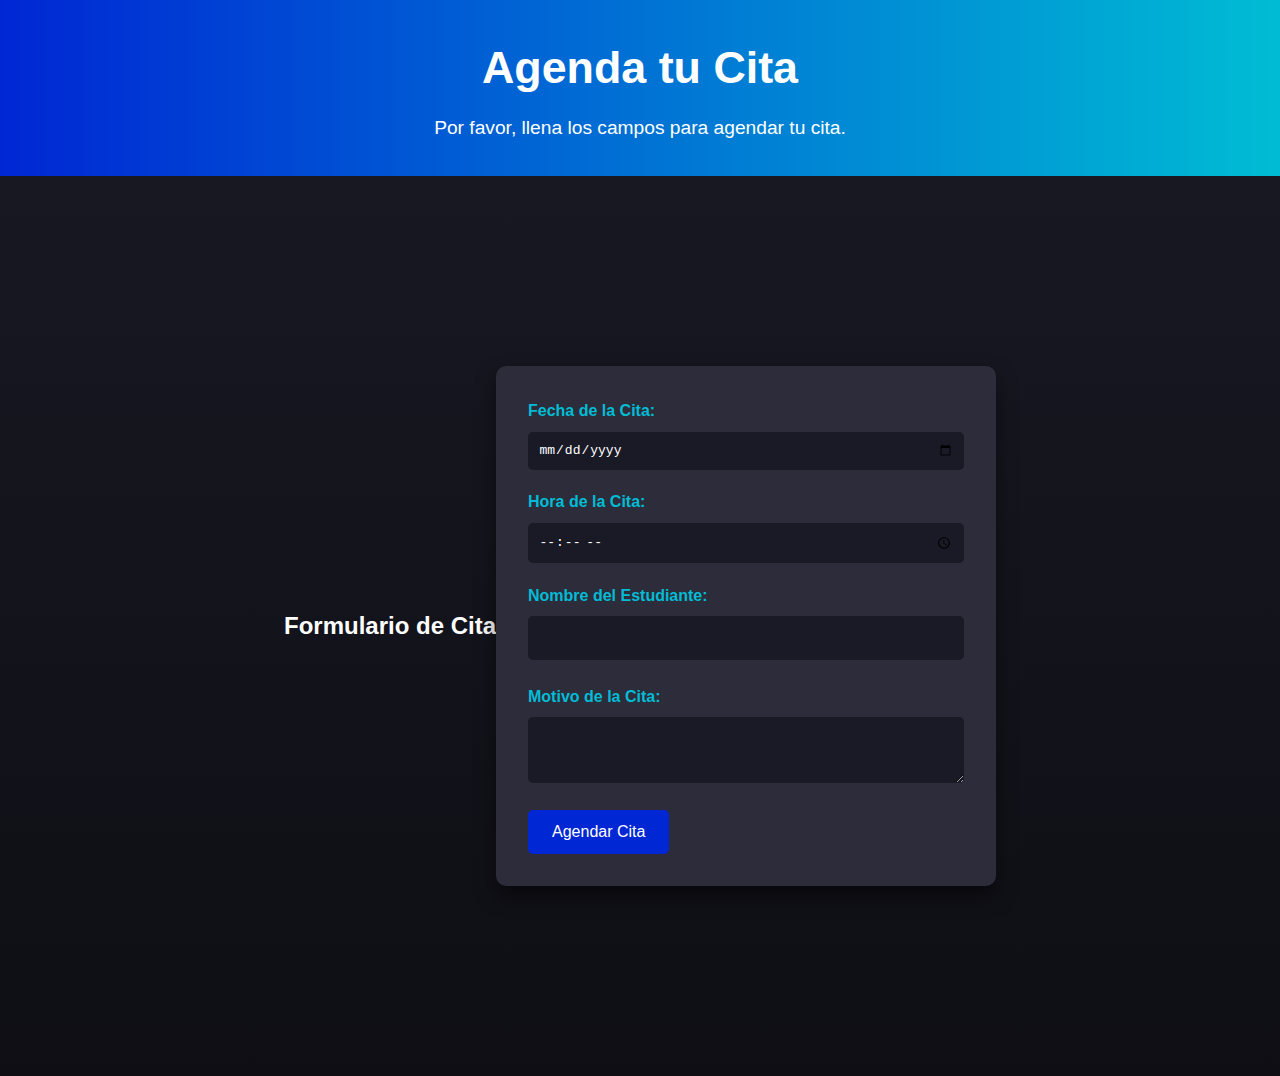
<file: citasalum.html>
<!DOCTYPE html>
<html lang="es">
<head>
    <meta charset="UTF-8">
    <meta name="viewport" content="width=device-width, initial-scale=1.0">
    <title>Formulario de Citas</title>
    <link rel="stylesheet" href="citasalumno.css">
</head>
<body>
    <header>
        <h1>Agenda tu Cita</h1>
        <p>Por favor, llena los campos para agendar tu cita.</p>
    </header>
    <div class="background">
        <div class="form-container">
            <h2>Formulario de Cita</h2>
            <form action="citasalumnos.php" method="POST">
                <label for="fecha">Fecha de la Cita:</label>
                <input type="date" id="fecha" name="fecha" required>

                <label for="hora">Hora de la Cita:</label>
                <input type="time" id="hora" name="hora" required>

                <label for="nombre_estudiante">Nombre del Estudiante:</label>
                <input type="text" id="nombre_estudiante" name="nombre_estudiante" required>

                <label for="motivo">Motivo de la Cita:</label>
                <textarea id="motivo" name="motivo" rows="3" required></textarea>

                <button type="submit">Agendar Cita</button>
            </form>
        </div>
    </div>
</body>
</html>
</file>
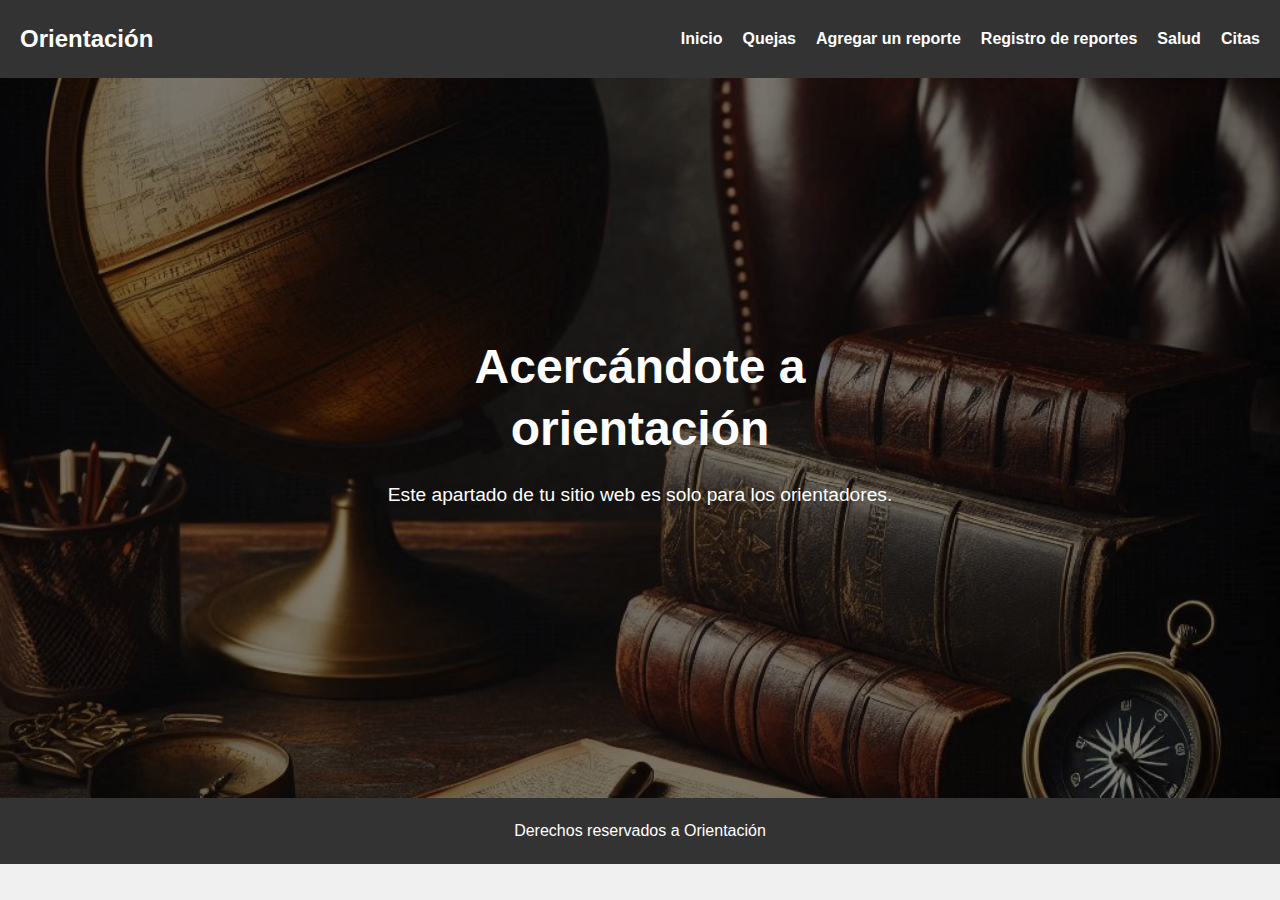
<file: index_orientadores.html>
<!DOCTYPE html>
<html lang="es">
<head>
    <meta charset="UTF-8">
    <meta name="viewport" content="width=device-width, initial-scale=1.0">
    <title>Acercándote a Orientación</title>
    <link rel="stylesheet" href="index_orientadores.css">
</head>
<body>
    <header>
        <div class="logo">
            <h1>Orientación</h1>
        </div>
        <nav>
            <ul>
                <li><a href="../index_principal.html">Inicio</a></li>
                <li><a href="quejas.php">Quejas</a></li>
                <li><a href="reportes y retardos.html">Agregar un reporte</a></li>
                <li><a href="reportes_alumnoss.php">Registro de reportes</a></li>
                <li><a href="salud.html">Salud</a></li>
                <li><a href="consultarcitas.php">Citas</a></li>
            </ul>
        </nav>
    </header>

    <section class="hero">
        <div class="hero-text">
            <h2>Acercándote a orientación</h2>
            <p>Este apartado de tu sitio web es solo para los orientadores.</p>
        </div>
    </section>

    <footer>
        Derechos reservados a Orientación
    </footer>
</body>
</html>
</file>
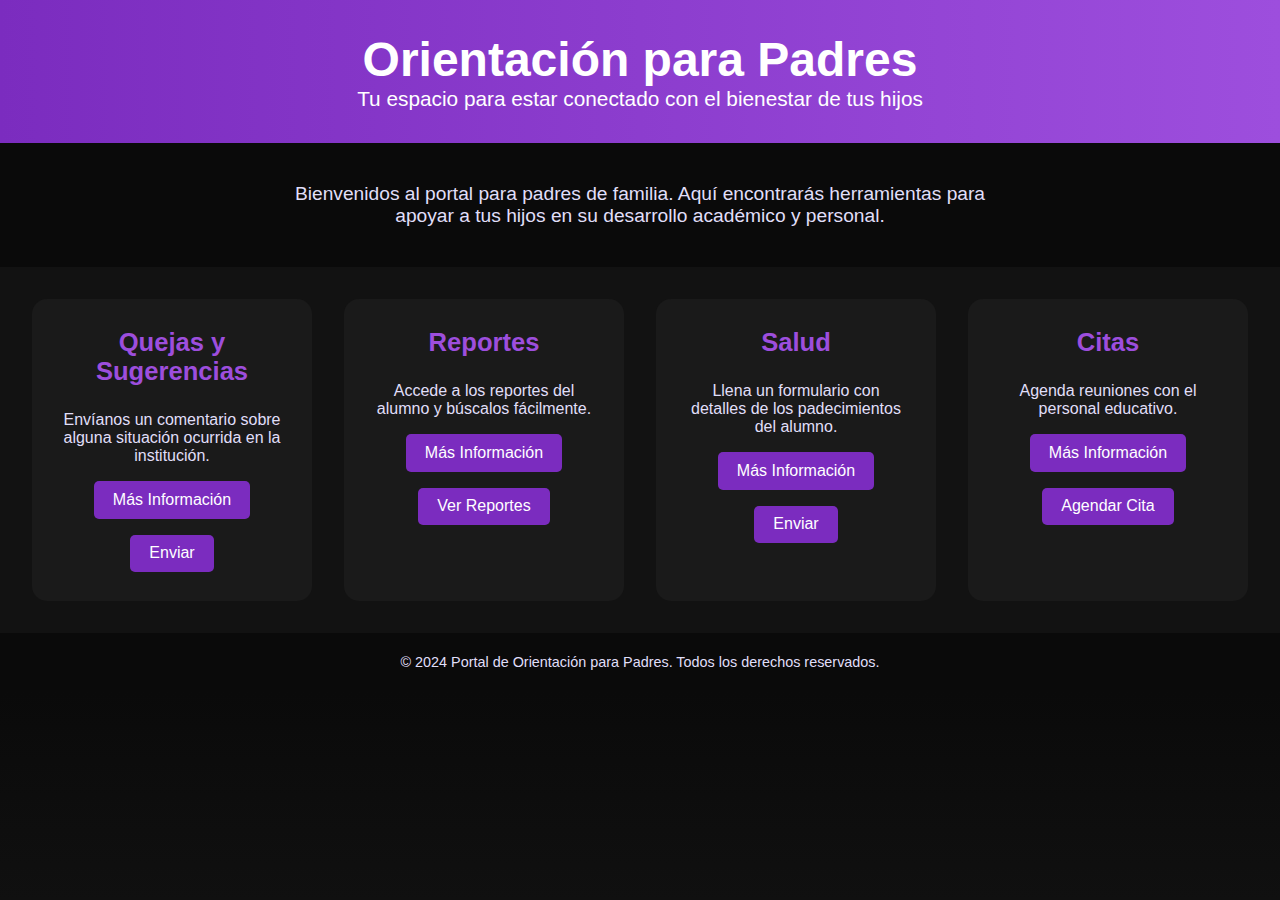
<file: Index_padres.html>
<!DOCTYPE html>
<html lang="es">
<head>
    <meta charset="UTF-8">
    <meta name="viewport" content="width=device-width, initial-scale=1.0">
    <meta name="description" content="Portal de Orientación para Padres de Familia">
    <title>Orientación para Padres</title>
    <link rel="stylesheet" href="https://cdnjs.cloudflare.com/ajax/libs/font-awesome/6.0.0/css/all.min.css">
    <style>
        :root {
            --primary-color: #7b2cbf; /* Morado fuerte */
            --secondary-color: #9d4edd; /* Morado intermedio */
            --background-dark: #0a0a0a; /* Negro */
            --text-light: #e0dff9; /* Blanco tenue */
            --card-background: #1a1a1a; /* Gris oscuro */
        }

        * {
            margin: 0;
            padding: 0;
            box-sizing: border-box;
        }

        body {
            font-family: 'Verdana', sans-serif;
            background: linear-gradient(to bottom, var(--background-dark), #1e1e1e);
            color: var(--text-light);
            overflow-x: hidden;
        }

        header {
            text-align: center;
            padding: 2em 0;
            background: linear-gradient(to right, var(--primary-color), var(--secondary-color));
            color: #fff;
            animation: fadeInDown 1.5s ease-in;
        }

        header h1 {
            font-size: 3em;
        }

        header p {
            font-size: 1.3em;
        }

        .intro {
            text-align: center;
            padding: 2.5em 1em;
            background: var(--background-dark);
            animation: fadeIn 1.5s ease-in-out;
        }

        .intro p {
            font-size: 1.2em;
            max-width: 750px;
            margin: 0 auto;
        }

        .cards {
            display: grid;
            grid-template-columns: repeat(auto-fit, minmax(270px, 1fr));
            gap: 2em;
            padding: 2em;
            background: #121212; /* Fondo más oscuro para contrastar */
        }

        .card {
            background: var(--card-background);
            padding: 1.8em;
            border-radius: 15px;
            text-align: center;
            transition: transform 0.4s ease, box-shadow 0.4s ease;
            animation: bounceIn 1s ease forwards;
        }

        .card:hover {
            transform: translateY(-10px);
            box-shadow: 0 15px 30px rgba(0, 0, 0, 0.6);
        }

        .card h2 {
            margin-bottom: 1em;
            font-size: 1.6em;
            color: var(--secondary-color);
        }

        .card p {
            font-size: 1em;
            color: var(--text-light);
        }

        .card button {
            padding: 0.6em 1.2em;
            margin-top: 1em;
            border: none;
            border-radius: 5px;
            background: var(--primary-color);
            color: #fff;
            font-size: 1em;
            cursor: pointer;
            transition: background 0.3s ease;
        }

        .card button:hover {
            background: #6a1bbf; /* Morado más oscuro */
        }

        .info {
            display: none;
            margin-top: 1.2em;
            padding: 1em;
            background: rgba(255, 255, 255, 0.1);
            border-radius: 8px;
        }

        .info.visible {
            display: block;
            animation: fadeIn 0.5s ease-in;
        }

        footer {
            text-align: center;
            padding: 1.5em 0;
            background: var(--background-dark);
            font-size: 0.9em;
            color: var(--text-light);
        }

        @keyframes fadeIn {
            from { opacity: 0; }
            to { opacity: 1; }
        }

        @keyframes fadeInDown {
            from {
                opacity: 0;
                transform: translateY(-50px);
            }
            to {
                opacity: 1;
                transform: translateY(0);
            }
        }

        @keyframes bounceIn {
            0% { opacity: 0; transform: scale(0.8); }
            50% { opacity: 0.5; transform: scale(1.1); }
            100% { opacity: 1; transform: scale(1); }
        }

        @media (max-width: 600px) {
            header h1 {
                font-size: 2.2em;
            }
            .cards {
                grid-template-columns: 1fr;
                gap: 1.5em;
            }
        }
    </style>
</head>
<body>
    <header>
        <h1>Orientación para Padres</h1>
        <p>Tu espacio para estar conectado con el bienestar de tus hijos</p>
    </header>

    <main>
        <section class="intro">
            <p>Bienvenidos al portal para padres de familia. Aquí encontrarás herramientas para apoyar a tus hijos en su desarrollo académico y personal.</p>
        </section>

        <section class="cards">
            <div class="card">
                <h2>Quejas y Sugerencias</h2>
                <p>Envíanos un comentario sobre alguna situación ocurrida en la institución.</p>
                <button onclick="toggleInfo('infoSeguimiento')">Más Información</button>
                <a href="Quejas_padre.html"><button>Enviar</button></a>
                <div id="infoSeguimiento" class="info">Llena un formulario detallando la situación ocurrida dentro de la institución para intentar mejorarla o solucionarla.</div>
            </div>

            <div class="card">
                <h2>Reportes</h2>
                <p>Accede a los reportes del alumno y búscalos fácilmente.</p>
                <button onclick="toggleInfo('infoComunicacion')">Más Información</button>
                <a href="../alumnos/reportes_alumnos.html"><button>Ver Reportes</button></a>
                <div id="infoComunicacion" class="info">En este apartado podrás estar al pendiente de los reportes de tu hijo y podrás buscar por su nombre.</div>
            </div>

            <div class="card">
                <h2>Salud</h2>
                <p>Llena un formulario con detalles de los padecimientos del alumno.</p>
                <button onclick="toggleInfo('infoBienestar')">Más Información</button>
                <a href="../alumnos/salud_alumnos.html"><button>Enviar</button></a>
                <div id="infoBienestar" class="info">Llena este formulario con todos los datos personales de tu hijo, tales como alergias, malestares, dirección y un número de emergencia.</div>
            </div>

            <div class="card">
                <h2>Citas</h2>
                <p>Agenda reuniones con el personal educativo.</p>
                <button onclick="toggleInfo('infoCitas')">Más Información</button>
                <a href="Citas_padre.html"><button>Agendar Cita</button></a>
                <div id="infoCitas" class="info">Organiza citas con orientadores para recibir asesoramiento.</div>
            </div>
        </section>
    </main>

    <footer>
        <p>© 2024 Portal de Orientación para Padres. Todos los derechos reservados.</p>
    </footer>

    <script>
        function toggleInfo(id) {
            const info = document.getElementById(id);
            info.classList.toggle('visible');
        }
    </script>
</body>
</html>
</file>
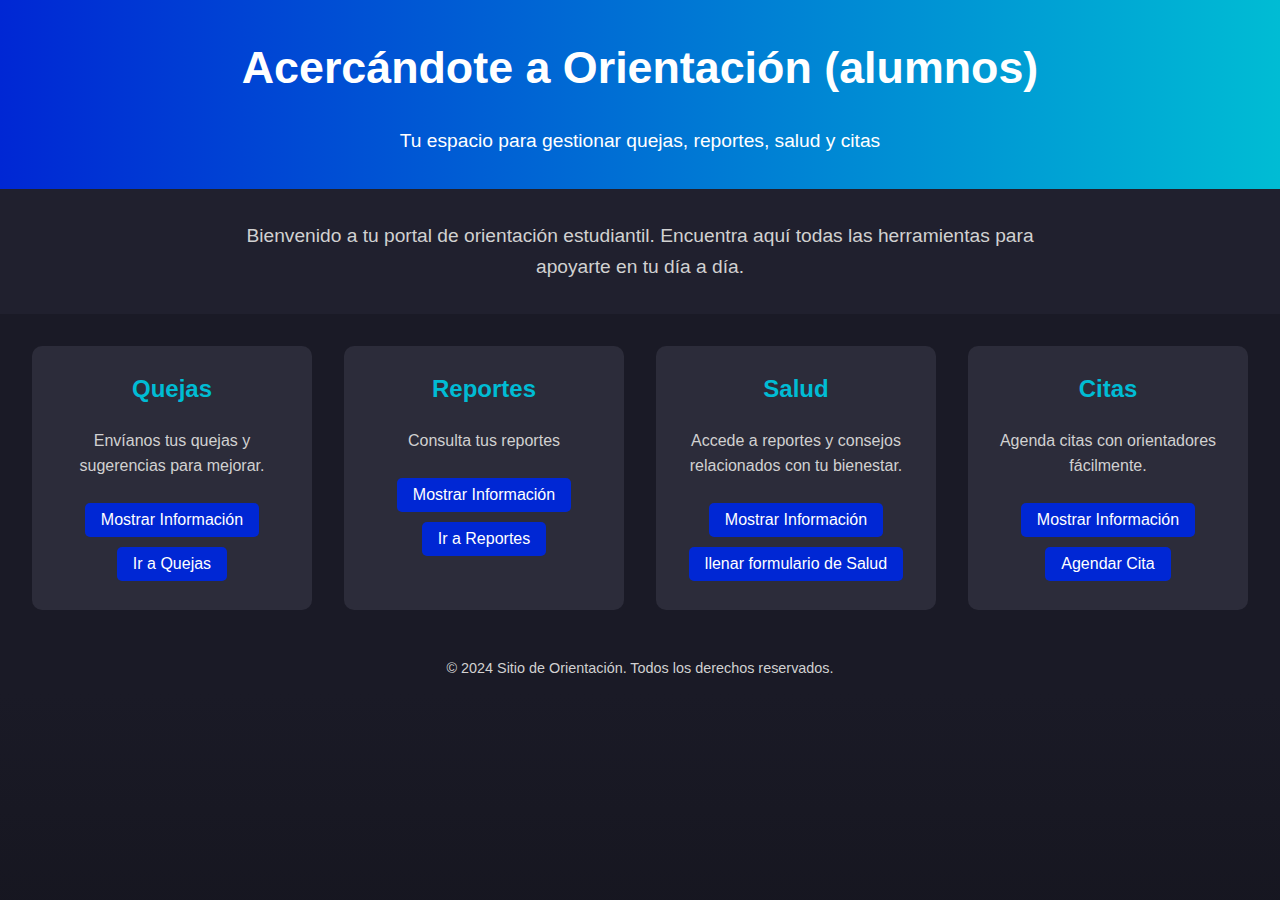
<file: indexalum.html>
<!DOCTYPE html>
<html lang="es">
<head>
    <meta charset="UTF-8">
    <meta name="viewport" content="width=device-width, initial-scale=1.0">
    <meta name="description" content="Sitio de Orientación para estudiantes">
    <title>Sitio de Orientación</title>
    <link rel="stylesheet" href="https://cdnjs.cloudflare.com/ajax/libs/font-awesome/6.0.0/css/all.min.css">
    <style>
        /* CSS Variables for easier theming and maintenance */
        :root {
            --primary-color: #0027d4;
            --secondary-color: #00bcd4;
            --background-dark: #1a1a26;
            --text-light: #d1d1d1;
            --card-background: #2c2c3a;
        }

        /* Reset and Base Styles */
        * {
            margin: 0;
            padding: 0;
            box-sizing: border-box;
        }
        
        body {
            font-family: 'Arial', sans-serif;
            background: linear-gradient(to bottom, var(--background-dark), #0e0e14);
            color: #ffffff;
            line-height: 1.6;
            overflow-x: hidden;
        }
        
        /* Header Styles */
        header {
            text-align: center;
            padding: 2em 0;
            background: linear-gradient(to right, var(--primary-color), var(--secondary-color));
            color: white;
            animation: fadeIn 1.5s ease-in;
        }
        
        header h1 {
            font-size: 2.8em;
            margin-bottom: 0.5em;
        }
        
        header p {
            font-size: 1.2em;
        }
        
        /* Intro Section */
        .intro {
            text-align: center;
            padding: 2em 1em;
            background-color: #20202e;
        }
        
        .intro p {
            font-size: 1.2em;
            color: var(--text-light);
            max-width: 800px;
            margin: 0 auto;
        }
        
        /* Cards Section */
        .cards {
            display: grid;
            grid-template-columns: repeat(auto-fit, minmax(250px, 1fr));
            gap: 2em;
            padding: 2em;
            background-color: var(--background-dark);
        }
        
        .card {
            background: var(--card-background);
            padding: 1.5em;
            border-radius: 10px;
            text-align: center;
            transition: transform 0.3s ease, box-shadow 0.3s ease;
            animation: slideIn 0.5s ease-out forwards;
        }
        
        .card:hover {
            transform: scale(1.05);
            box-shadow: 0px 10px 20px rgba(0, 0, 0, 0.5);
        }
        
        .card h2 {
            margin-bottom: 0.8em;
            color: var(--secondary-color);
            font-size: 1.5em;
        }
        
        .card p {
            margin-bottom: 1.2em;
            font-size: 1em;
            color: var(--text-light);
        }
        
        .card button {
            padding: 0.5em 1em;
            margin: 5px;
            border: none;
            border-radius: 5px;
            background-color: var(--primary-color);
            color: #ffffff;
            cursor: pointer;
            font-size: 1em;
            transition: background-color 0.3s ease;
            outline: none;
        }
        
        .card button:hover {
            background-color: #0097a7;
        }
        
        .card button:focus {
            outline: 2px solid var(--secondary-color);
        }
        
        /* Hidden Information Styles */
        .info {
            display: none;
            margin-top: 1em;
            padding: 1em;
            background: rgba(0, 0, 0, 0.6);
            border-radius: 8px;
            animation: fadeIn 0.5s ease-in;
        }
        
        .info.visible {
            display: block;
        }
        
        /* Footer Styles */
        footer {
            text-align: center;
            padding: 1em 0;
            background-color: var(--background-dark);
            color: var(--text-light);
            font-size: 0.9em;
        }
        
        /* Animations */
        @keyframes fadeIn {
            from { opacity: 0; }
            to { opacity: 1; }
        }
        
        @keyframes slideIn {
            from {
                transform: translateY(20px);
                opacity: 0;
            }
            to {
                transform: translateY(0);
                opacity: 1;
            }
        }
        
        /* Responsive Design */
        @media screen and (max-width: 600px) {
            header h1 {
                font-size: 2em;
            }
            
            .cards {
                grid-template-columns: 1fr;
                gap: 1em;
            }
            
            .card {
                padding: 1em;
            }
        }
    </style>
</head>
<body>
    <header>
        <h1>Acercándote a Orientación (alumnos)</h1>
        <p>Tu espacio para gestionar quejas, reportes, salud y citas</p>
    </header>

    <main>
        <section class="intro">
            <p>Bienvenido a tu portal de orientación estudiantil. Encuentra aquí todas las herramientas para apoyarte en tu día a día.</p>
        </section>

        <section class="cards">
            <!-- Card: Quejas -->
            <div class="card">
                <h2>Quejas</h2>
                <p>Envíanos tus quejas y sugerencias para mejorar.</p>
                <button 
                    onclick="toggleInformacion('infoQuejas')" 
                    aria-expanded="false" 
                    aria-controls="infoQuejas"
                >
                    Mostrar Información
                </button>
                <a href="quejas.html">
                    <button aria-label="Ir a página de quejas">Ir a Quejas</button>
                </a>
                <div id="infoQuejas" class="info" aria-hidden="true">
                    Llena un formulario para enviarnos tus quejas y sugerencias  con tus datos.
                </div>
            </div>


            <div class="card">
                <h2>Reportes</h2>
                <p>Consulta tus reportes</p>
                <button 
                    onclick="toggleInformacion('infoReportes')" 
                    aria-expanded="false" 
                    aria-controls="infoReportes"
                >
                    Mostrar Información
                </button>
                <a href="reportes_alumnos.html">
                    <button aria-label="Ir a página de reportes">Ir a Reportes</button>
                </a>
                <div id="infoReportes" class="info" aria-hidden="true">
                    Consulta tus reportes y tus retardos
                </div>
            </div>

            <!-- Card: Salud -->
            <div class="card">
                <h2>Salud</h2>
                <p>Accede a reportes y consejos relacionados con tu bienestar.</p>
                <button 
                    onclick="toggleInformacion('infoSalud')" 
                    aria-expanded="false" 
                    aria-controls="infoSalud"
                >
                    Mostrar Información
                </button>
                <a href="salud_alumnos.html">
                    <button aria-label="Ver reportes de salud">llenar formulario de Salud</button>
                </a>
                <div id="infoSalud" class="info" aria-hidden="true">
                    llena formularios saber tu informacion sobre tu salud en caso de alguna emergencia
                </div>
            </div>

            <!-- Card: Citas -->
            <div class="card">
                <h2>Citas</h2>
                <p>Agenda citas con orientadores fácilmente.</p>
                <button 
                    onclick="toggleInformacion('infoCitas')" 
                    aria-expanded="false" 
                    aria-controls="infoCitas"
                >
                    Mostrar Información
                </button>
                <a href="citasalum.html">
                    <button aria-label="Agendar cita">Agendar Cita</button>
                </a>
                <div id="infoCitas" class="info" aria-hidden="true">
                    Programa una cita con orientadores para recibir apoyo y asesoramiento.
                </div>
            </div>
        </section>
    </main>

    <footer>
        <p>© 2024 Sitio de Orientación. Todos los derechos reservados.</p>
    </footer>

    <script>
        function toggleInformacion(id) {
            const info = document.getElementById(id);
            const button = event.target;
            
            info.classList.toggle('visible');
            
            // Update ARIA attributes
            const isExpanded = info.classList.contains('visible');
            button.setAttribute('aria-expanded', isExpanded);
            info.setAttribute('aria-hidden', !isExpanded);
        }

        // Accessibility: Close info sections when clicking outside
        document.addEventListener('click', function(event) {
            const infoSections = document.querySelectorAll('.info.visible');
            infoSections.forEach(section => {
                if (!section.contains(event.target) && 
                    !event.target.getAttribute('aria-controls') === section.id) {
                    section.classList.remove('visible');
                    const button = document.querySelector(`[aria-controls="${section.id}"]`);
                    if (button) {
                        button.setAttribute('aria-expanded', 'false');
                        section.setAttribute('aria-hidden', 'true');
                    }
                }
            });
        });
    </script>
</body>
</html>
</file>
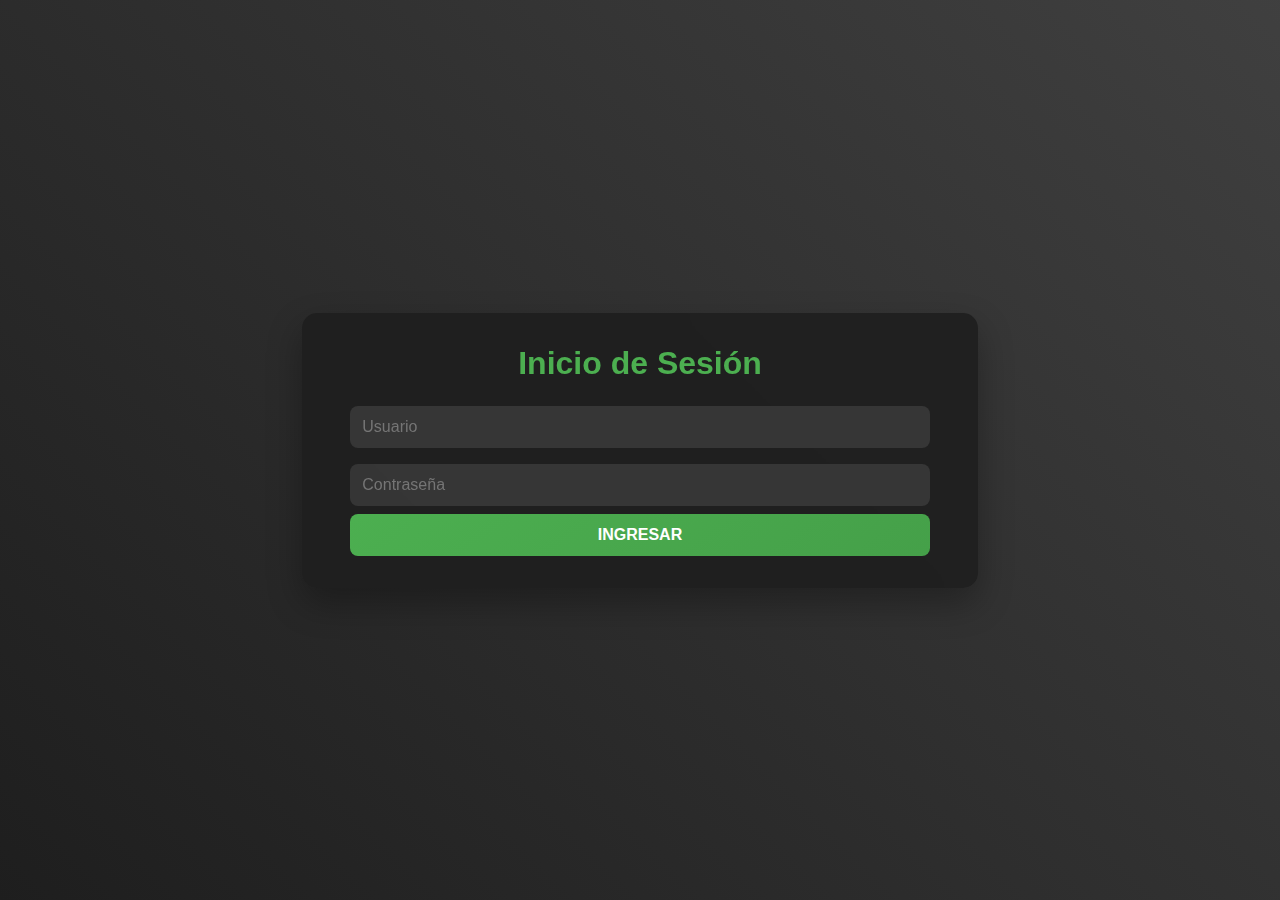
<file: inicio sesion.html>
<!DOCTYPE html>
<html lang="en">
<head>
    <meta charset="UTF-8">
    <meta name="viewport" content="width=device-width, initial-scale=1.0">
    <title>Inicio de Sesión</title>
    <style>
        :root {
            --dark-bg: #121212;
            --card-bg: rgba(30, 30, 30, 0.9);
            --text-primary: #e0e0e0;
            --accent-green: #4CAF50;
            --accent-blue: #2196F3;
            --error-red: #FF5252;
        }

        * {
            box-sizing: border-box;
            margin: 0;
            padding: 0;
            transition: all 0.3s ease;
        }

        body {
            font-family: 'Inter', sans-serif;
            background: linear-gradient(45deg, rgba(18, 18, 18, 0.95), rgba(30, 30, 30, 0.85));
            color: var(--text-primary);
            display: flex;
            justify-content: center;
            align-items: center;
            height: 100vh;
            overflow: hidden;
        }

        .login-container {
            background: var(--card-bg);
            padding: 2rem 3rem;
            border-radius: 15px;
            box-shadow: 0 15px 35px rgba(0, 0, 0, 0.3);
            backdrop-filter: blur(15px);
            text-align: center;
            animation: fadeIn 1.5s ease;
        }

        .login-container h1 {
            font-size: 2rem;
            margin-bottom: 1rem;
            color: var(--accent-green);
        }

        .login-container input {
            width: 100%;
            padding: 0.75rem;
            margin: 0.5rem 0;
            border: none;
            border-radius: 8px;
            background: rgba(255, 255, 255, 0.1);
            color: var(--text-primary);
            font-size: 1rem;
        }

        .login-container input:focus {
            outline: 2px solid var(--accent-blue);
        }

        .login-container .btn {
            width: 100%;
            padding: 0.75rem;
            background: linear-gradient(145deg, var(--accent-green), #45a049);
            color: white;
            border: none;
            border-radius: 8px;
            font-size: 1rem;
            font-weight: bold;
            text-transform: uppercase;
            cursor: pointer;
            transition: transform 0.3s ease, box-shadow 0.3s ease;
        }

        .login-container .btn:hover {
            transform: translateY(-5px);
            box-shadow: 0 10px 20px rgba(76, 175, 80, 0.3);
        }

        .error {
            color: var(--error-red);
            margin-top: 0.5rem;
        }

        @keyframes fadeIn {
            from {
                opacity: 0;
                transform: scale(0.95);
            }
            to {
                opacity: 1;
                transform: scale(1);
            }
        }
    </style>
</head>
<body>
    <div class="login-container">
        <h1>Inicio de Sesión</h1>
       
        <form action="" method="POST">
            <input type="text" name="username" placeholder="Usuario" required>
            <input type="password" name="password" placeholder="Contraseña" required>
            <button type="submit" class="btn">Ingresar</button>
        </form>
    </div>
</body>
</html>
</file>
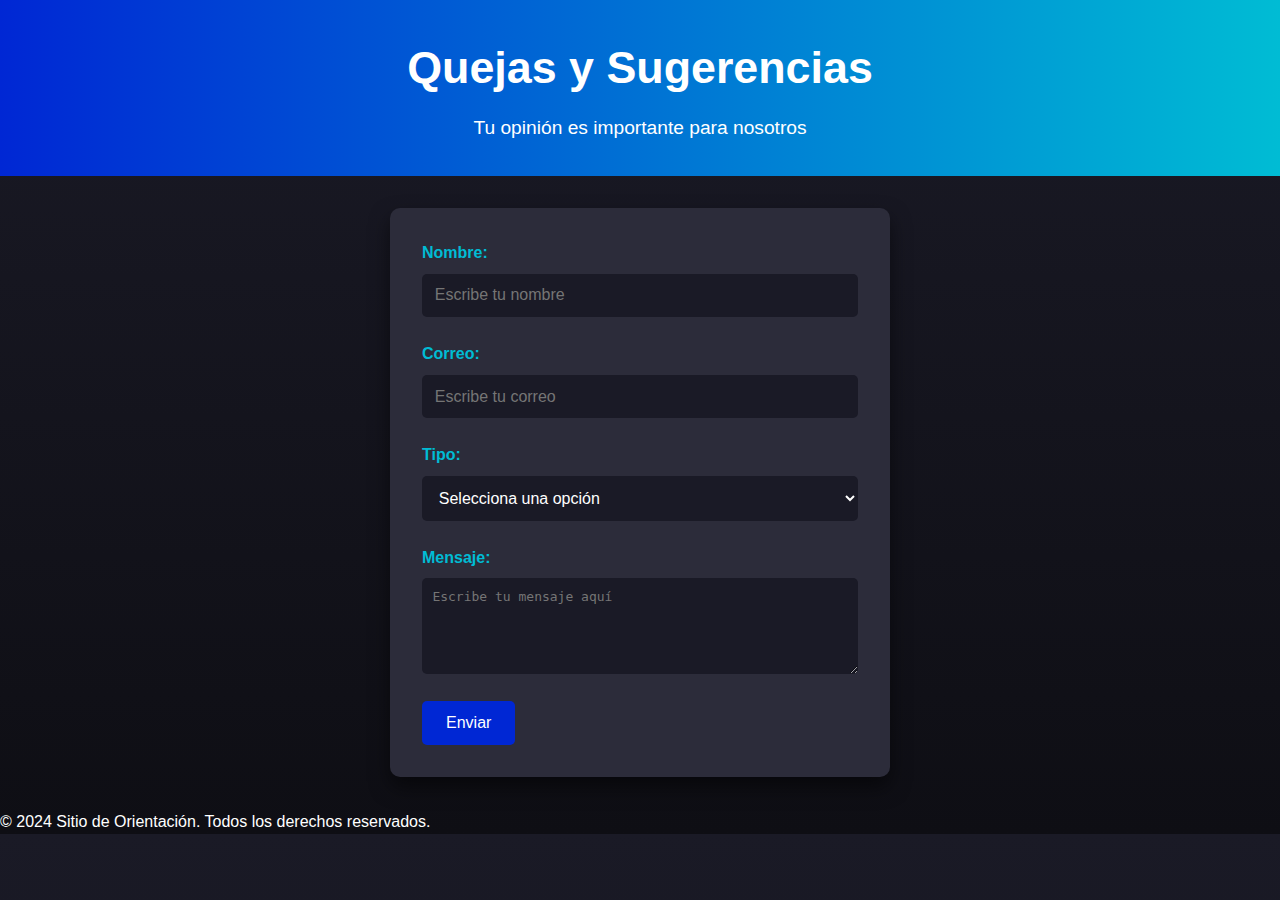
<file: quejas.html>
<!DOCTYPE html>
<html lang="es">
<head>
    <meta charset="UTF-8">
    <meta name="viewport" content="width=device-width, initial-scale=1.0">
    <meta name="description" content="Formulario de Quejas y Sugerencias">
    <title>Quejas y Sugerencias</title>
    <link rel="stylesheet" href="quejas.css">
</head>
<body>
    <header>
        <h1>Quejas y Sugerencias</h1>
        <p>Tu opinión es importante para nosotros</p>
    </header>

    <main>
        <section class="form-container">
            <form action="guardar_queja.php" method="POST" class="styled-form">
                <label for="nombre">Nombre:</label>
                <input type="text" id="nombre" name="nombre" placeholder="Escribe tu nombre" required>

                <label for="correo">Correo:</label>
                <input type="email" id="correo" name="correo" placeholder="Escribe tu correo" required>

                <label for="tipo">Tipo:</label>
                <select id="tipo" name="tipo" required>
                    <option value="">Selecciona una opción</option>
                    <option value="Queja">Queja</option>
                    <option value="Sugerencia">Sugerencia</option>
                </select>

                <label for="mensaje">Mensaje:</label>
                <textarea id="mensaje" name="mensaje" rows="5" placeholder="Escribe tu mensaje aquí" required></textarea>

                <button type="submit">Enviar</button>
            </form>
        </section>
    </main>

    <footer>
        <p>© 2024 Sitio de Orientación. Todos los derechos reservados.</p>
    </footer>
</body>
</html>
</file>
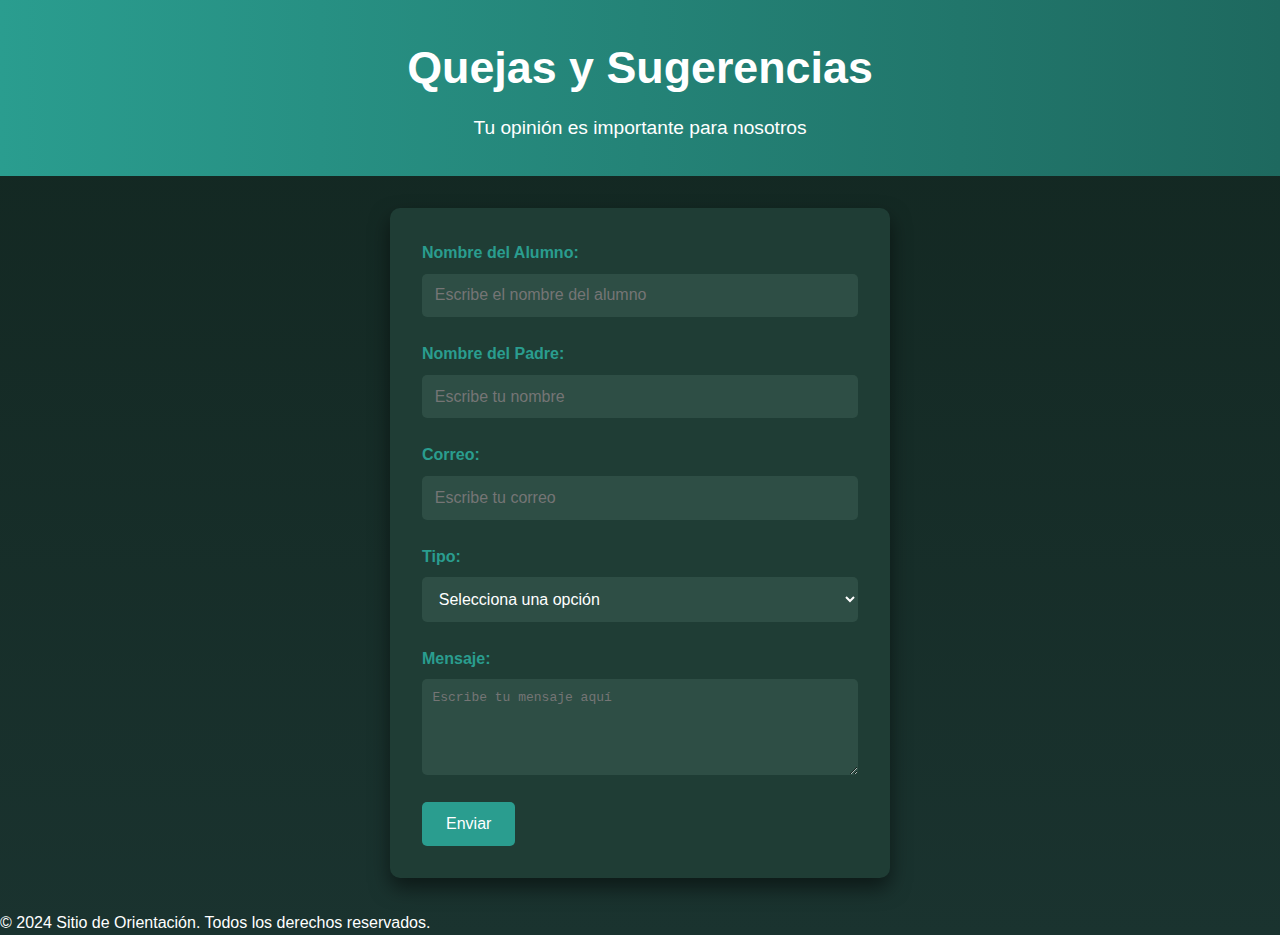
<file: Quejas_padre.html>
<!DOCTYPE html>
<html lang="es">
<head>
    <meta charset="UTF-8">
    <meta name="viewport" content="width=device-width, initial-scale=1.0">
    <meta name="description" content="Formulario de Quejas y Sugerencias">
    <title>Quejas y Sugerencias</title>
    <link rel="stylesheet" href="Quejas_padre.css">
</head>
<body>
    <header>
        <h1>Quejas y Sugerencias</h1>
        <p>Tu opinión es importante para nosotros</p>
    </header>

    <main>
        <section class="form-container">
            <form action="guardar_queja.php" method="POST" class="styled-form">
                <label for="nombre">Nombre del Alumno:</label>
                <input type="text" id="nombre" name="nombre" placeholder="Escribe el nombre del alumno" required>

                <label for="nombre_padre">Nombre del Padre:</label>
                <input type="text" id="nombre_padre" name="nombre_padre" placeholder="Escribe tu nombre" required>

                <label for="correo">Correo:</label>
                <input type="email" id="correo" name="correo" placeholder="Escribe tu correo" required>

                <label for="tipo">Tipo:</label>
                <select id="tipo" name="tipo" required>
                    <option value="">Selecciona una opción</option>
                    <option value="Queja">Queja</option>
                    <option value="Sugerencia">Sugerencia</option>
                </select>

                <label for="mensaje">Mensaje:</label>
                <textarea id="mensaje" name="mensaje" rows="5" placeholder="Escribe tu mensaje aquí" required></textarea>

                <button type="submit">Enviar</button>
            </form>
        </section>
    </main>

    <footer>
        <p>© 2024 Sitio de Orientación. Todos los derechos reservados.</p>
    </footer>
</body>
</html>
</file>
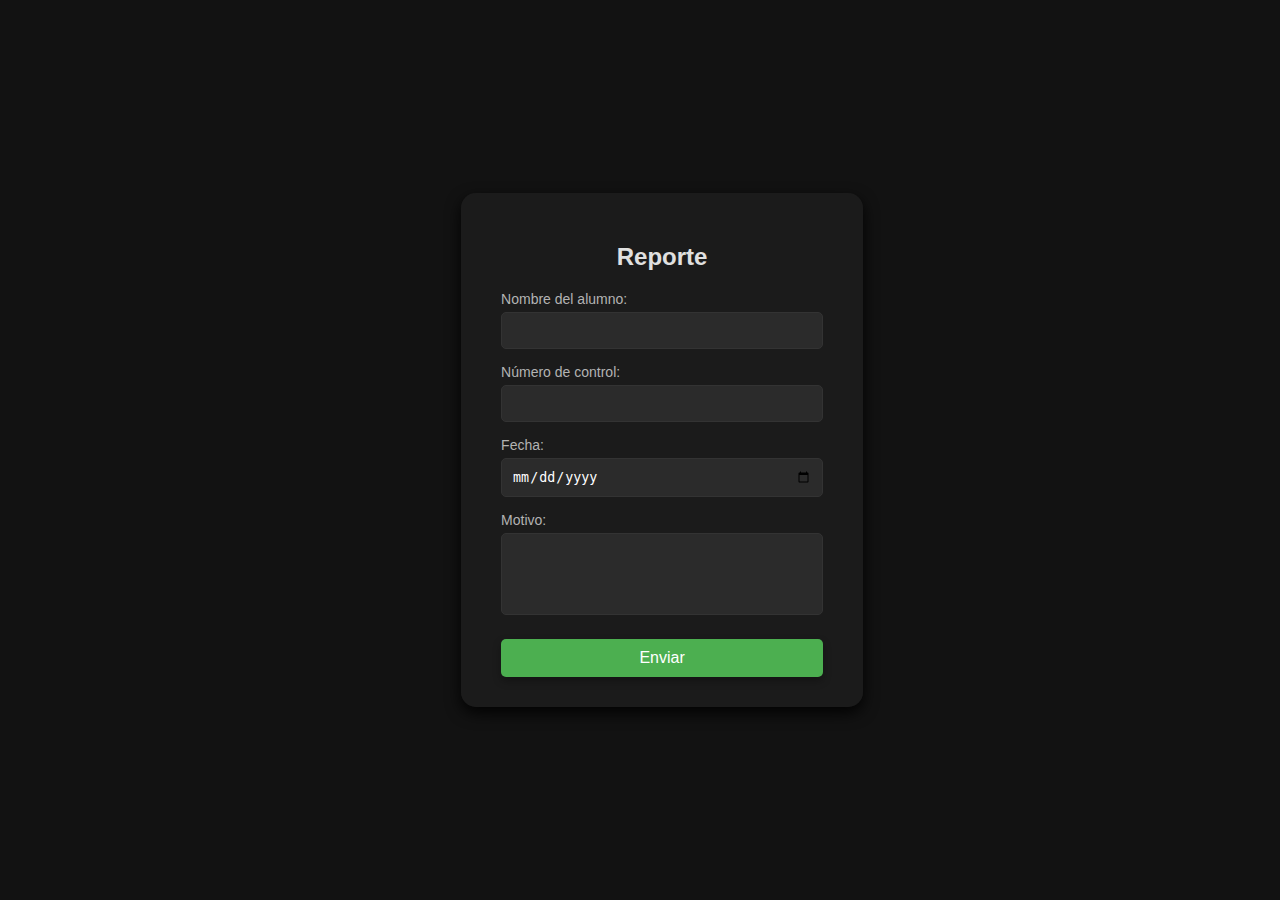
<file: reportes y retardos.html>
<!DOCTYPE html>
<html lang="es">
<head>
    <meta charset="UTF-8">
    <meta name="viewport" content="width=device-width, initial-scale=1.0">
    <title>Reporte de Alumnos</title>
    <link rel="stylesheet" href="reportes y retardos.css">
</head>
<body>
    <div class="background">
        <div class="form-container">
            <h2>Reporte</h2>
            <form action="reportes.php" method="POST">
            
                <label for="nombre">Nombre del alumno:</label>
                <input type="text" id="nombre" name="nombre" required>

                <label for="numero-control">Número de control:</label>
                <input type="text" id="numero-control" name="numero-control" required>

                <label for="fecha">Fecha:</label>
                <input type="date" id="fecha" name="fecha" required>

                <label for="motivo">Motivo:</label>
                <textarea id="motivo" name="motivo" rows="4" required></textarea>

                <button type="submit">Enviar</button>
            </form>
        </div>
    </div>
</body>
</html>
</file>
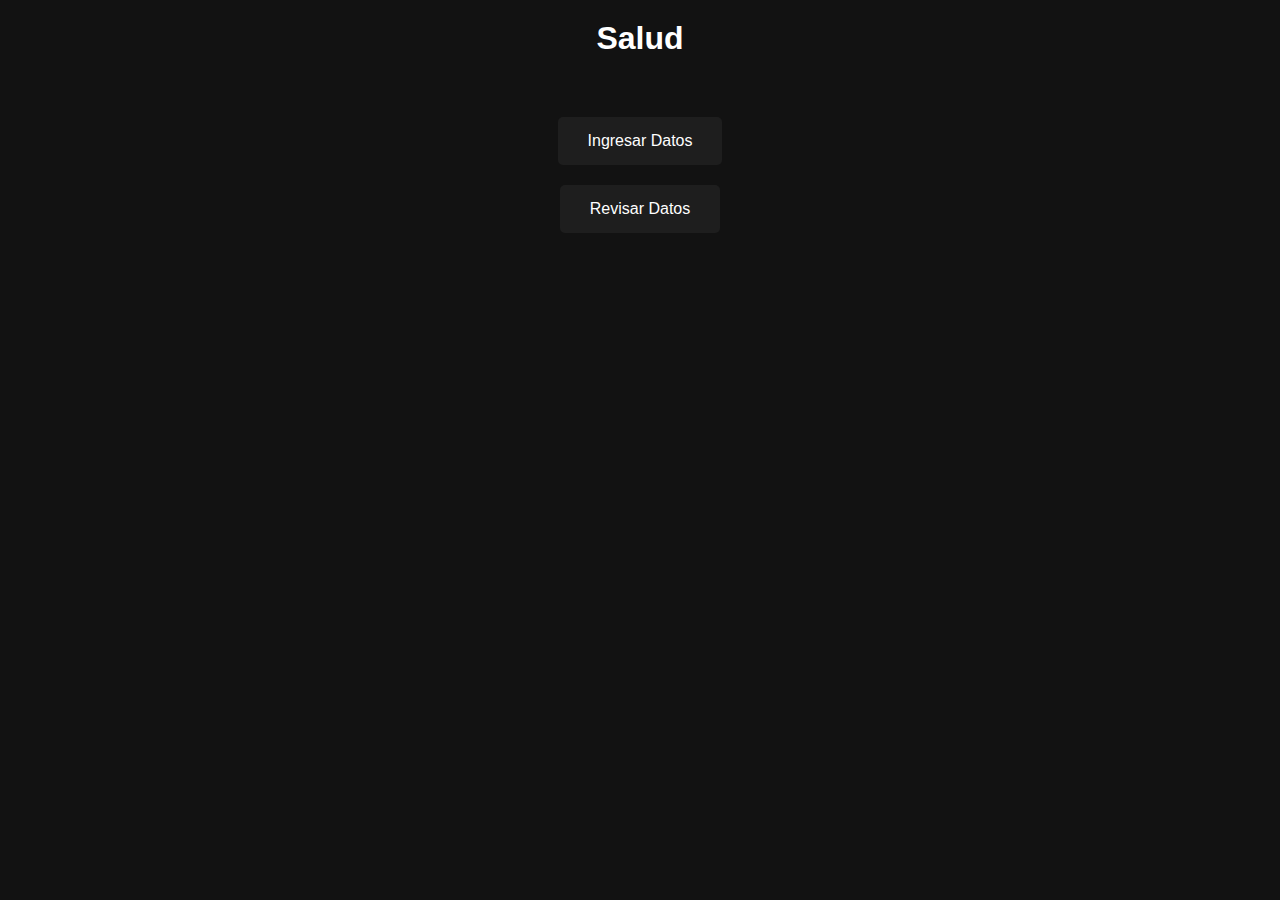
<file: salud.html>
<!DOCTYPE html>
<html lang="es">
<head>
    <meta charset="UTF-8">
    <meta name="viewport" content="width=device-width, initial-scale=1.0">
    <title>Salud</title>
    <style>
        body {
            font-family: Arial, sans-serif;
            background-color: #121212;
            color: #fff;
            text-align: center;
            margin: 0;
            padding: 0;
        }
        h1 {
            margin-top: 20px;
            font-size: 2em;
            animation: fadeIn 2s ease-in-out;
        }
        .btn-container {
            margin-top: 50px;
        }
        button {
            background-color: #1e1e1e;
            color: #fff;
            padding: 15px 30px;
            font-size: 1em;
            border: none;
            border-radius: 5px;
            margin: 10px;
            cursor: pointer;
            transition: transform 0.3s, background-color 0.3s;
        }
        button:hover {
            transform: scale(1.1);
            background-color: #333;
        }
        @keyframes fadeIn {
            from { opacity: 0; }
            to { opacity: 1; }
        }
    </style>
</head>
<body>
    <h1>Salud</h1>
    <div class="btn-container">
        <form action="guardar.php" method="post">
            <button type="submit">Ingresar Datos</button>
        </form>
        <form action="revisar.php" method="post">
            <button type="submit">Revisar Datos</button>
        </form>
    </div>
</body>
</html>
</file>
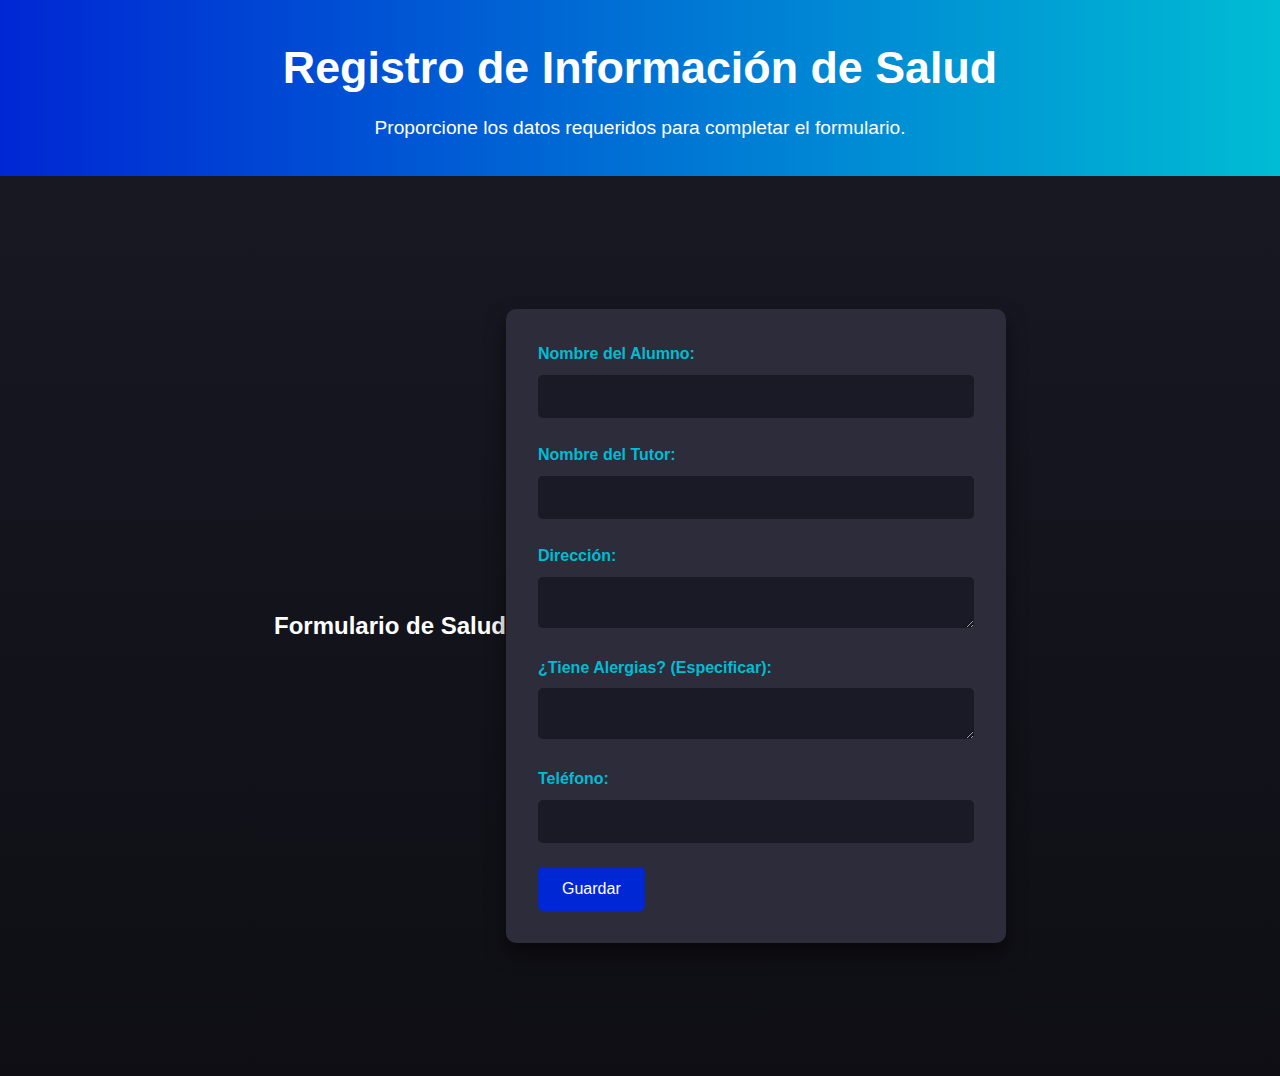
<file: salud_alumnos.html>
<!DOCTYPE html>
<html lang="es">
<head>
    <meta charset="UTF-8">
    <meta name="viewport" content="width=device-width, initial-scale=1.0">
    <title>Formulario de Salud</title>
    <link rel="stylesheet" href="saludalumnos.css">
</head>
<body>
    <header>
        <h1>Registro de Información de Salud</h1>
        <p>Proporcione los datos requeridos para completar el formulario.</p>
    </header>
    <div class="background">
        <div class="form-container">
            <h2>Formulario de Salud</h2>
            <form action="procesar_salud.php" method="POST">
                <label for="nombre_alumno">Nombre del Alumno:</label>
                <input type="text" id="nombre_alumno" name="nombre_alumno" required>

                <label for="nombre_tutor">Nombre del Tutor:</label>
                <input type="text" id="nombre_tutor" name="nombre_tutor" required>

                <label for="direccion">Dirección:</label>
                <textarea id="direccion" name="direccion" rows="2" required></textarea>

                <label for="alergias">¿Tiene Alergias? (Especificar):</label>
                <textarea id="alergias" name="alergias" rows="2"></textarea>

                <label for="telefono">Teléfono:</label>
                <input type="text" id="telefono" name="telefono" required>

                <button type="submit">Guardar</button>
            </form>
        </div>
    </div>
</body>
</html>
</file>
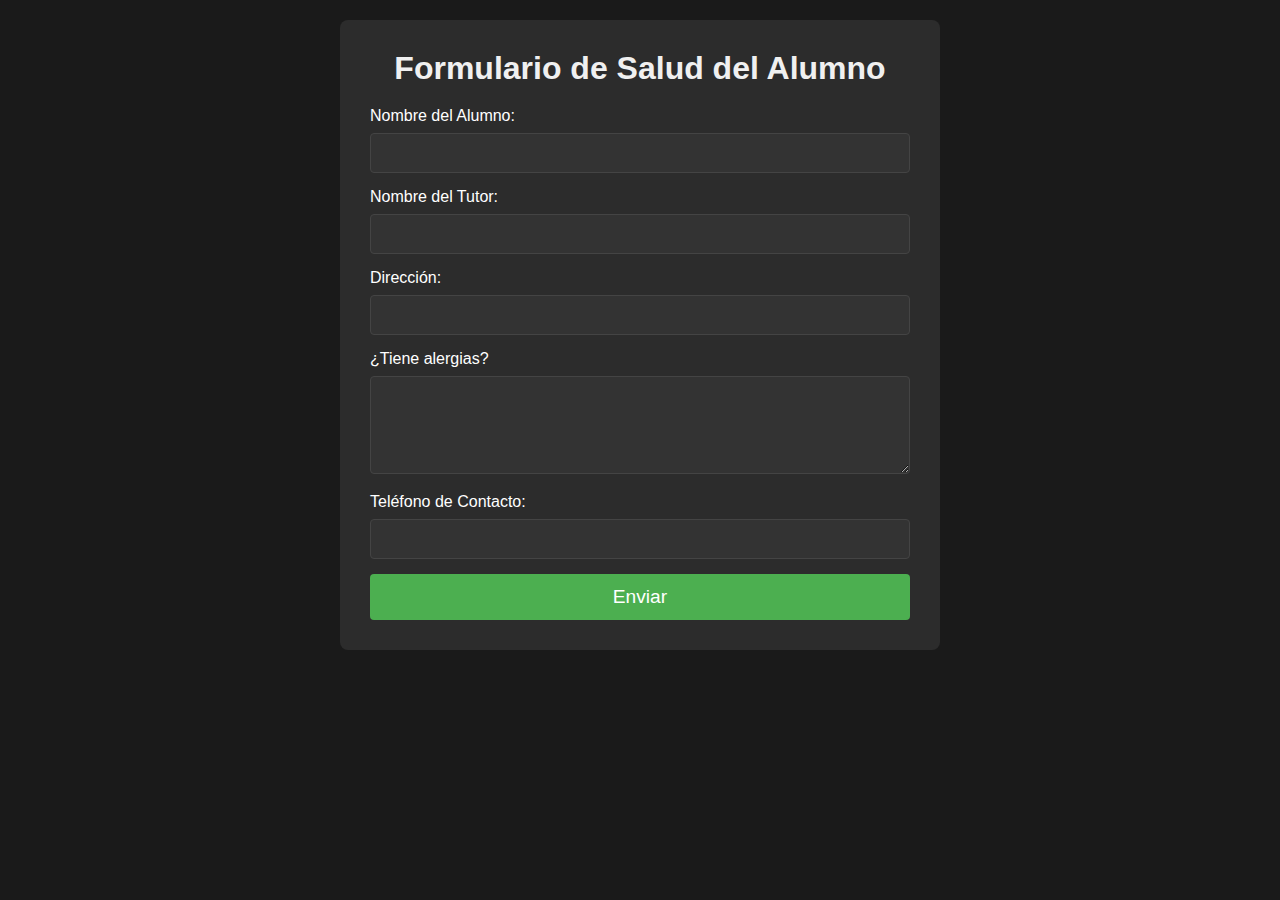
<file: Salud_padre.html>
<!DOCTYPE html>
<html lang="es">
<head>
    <meta charset="UTF-8">
    <meta name="viewport" content="width=device-width, initial-scale=1.0">
    <title>Formulario de Salud Escolar</title>
    <link rel="stylesheet" href="Salud_padre.css">
</head>
<body>
    <div class="form-container">
        <h1>Formulario de Salud del Alumno</h1>
        <form action="Salud_padre.php" method="POST">
            <label for="nombreAlumno">Nombre del Alumno:</label>
            <input type="text" id="nombreAlumno" name="nombreAlumno" required>

            <label for="nombreTutor">Nombre del Tutor:</label>
            <input type="text" id="nombreTutor" name="nombreTutor" required>

            <label for="direccion">Dirección:</label>
            <input type="text" id="direccion" name="direccion" required>

            <label for="alergias">¿Tiene alergias?</label>
            <textarea id="alergias" name="alergias" rows="4"></textarea>

            <label for="telefono">Teléfono de Contacto:</label>
            <input type="tel" id="telefono" name="telefono" required>

            <button type="submit">Enviar</button>
        </form>
    </div>
</body>
</html>
</file>
<file: index_orientadores.css>
/* Variables de tema */
:root {
    --primary-color: #007bff;
    --secondary-color: #0056b3;
    --dark-background: #333;
    --light-background: #f0f0f0;
    --text-color-light: white;
    --text-color-dark: #212529;
    --transition-speed: 0.3s;
}

/* Reset y estilos básicos */
* {
    margin: 0;
    padding: 0;
    box-sizing: border-box;
}

body {
    font-family: 'Arial', sans-serif;
    background-color: var(--light-background);
    color: var(--text-color-dark);
    line-height: 1.6;
}

/* Estilos del encabezado */
header {
    display: flex;
    justify-content: space-between;
    align-items: center;
    padding: 20px;
    background-color: var(--dark-background);
}

header .logo h1 {
    color: var(--text-color-light);
    font-size: 1.5rem;
}

header nav ul {
    list-style-type: none;
    display: flex;
    gap: 20px;
}

header nav a {
    color: var(--text-color-light);
    text-decoration: none;
    font-weight: bold;
    transition: color var(--transition-speed) ease;
}

header nav a:hover,
header nav a:focus {
    color: #4a90e2;
    text-decoration: underline;
}

/* Submenú de "Reportes" */
.submenu {
    position: relative;
}

.submenu a {
    display: block;
    padding: 10px;
}

.submenu-list {
    display: none !important;
    position: absolute;
    top: 100%;
    left: 0;
    background-color: var(--dark-background);
    border-radius: 5px;
    box-shadow: 0 4px 6px rgba(0, 0, 0, 0.3);
    list-style-type: none;
    padding: 0;
    margin-top: 5px;
    width: 200px;
    max-height: 0 !important;
    overflow: hidden !important;
    opacity: 0 !important;
    visibility: hidden !important;
    transition: max-height 0.3s ease, opacity 0.3s ease, visibility 0.3s ease;
}

.submenu:hover .submenu-list {
    display: block !important;
    max-height: 300px !important;
    opacity: 1 !important;
    visibility: visible !important;
}

.submenu-list li a {
    padding: 10px;
    color: var(--text-color-light);
    text-decoration: none;
    display: block;
}

.submenu-list li a:hover {
    background-color: var(--secondary-color);
}

/* Hero Section */
.hero {
    position: relative;
    display: flex;
    justify-content: center;
    align-items: center;
    height: 80vh;
    background-image: url('index_orientadores.png');
    background-size: cover;
    background-position: center;
    color: var(--text-color-light);
}

.hero::before {
    content: '';
    position: absolute;
    top: 0;
    left: 0;
    width: 100%;
    height: 100%;
    background: rgba(0,0,0,0.5);
}

.hero-text {
    position: relative;
    z-index: 1;
    text-align: center;
    max-width: 600px;
    padding: 0 20px;
}

.hero-text h2 {
    font-size: 3rem;
    margin-bottom: 20px;
    line-height: 1.3;
}

.hero-text p {
    font-size: 1.2rem;
    margin-bottom: 30px;
}
.submenu-list {
    display: none;
    position: absolute;
    top: 100%;
    left: 0;
    background-color: var(--dark-background);
    border-radius: 5px;
    box-shadow: 0 4px 6px rgba(0, 0, 0, 0.3);
    list-style-type: none;
    padding: 0;
    margin-top: 5px;
    width: 200px;
}

.submenu-list.show {
    display: block;
}

/* Footer Styles */
footer {
    background-color: var(--dark-background);
    color: var(--text-color-light);
    padding: 20px;
    text-align: center;
}
</file>
<file: reportes y retardos.css>
body {
    margin: 0;
    padding: 0;
    font-family: Arial, sans-serif;
    background: #121212;
    color: #fff;
    display: flex;
    justify-content: center;
    align-items: center;
    height: 100vh;
}





.form-container {
    background-color: rgba(28, 28, 28, 0.95);
    padding: 30px 40px;
    border-radius: 15px;
    box-shadow: 0px 6px 15px rgba(0, 0, 0, 0.9);
    width: 90%;
    max-width: 400px;
    text-align: center;
    z-index: 1;
}

.form-container h2 {
    margin-bottom: 20px;
    font-size: 24px;
    color: #e0e0e0;
}

label {
    display: block;
    margin-top: 15px;
    font-size: 14px;
    color: #b3b3b3;
    text-align: left;
}

input, textarea {
    width: 100%;
    padding: 10px;
    margin-top: 5px;
    border: 1px solid #333;
    border-radius: 5px;
    background-color: #2b2b2b;
    color: #fff;
    box-sizing: border-box;
}

input::placeholder, textarea::placeholder {
    color: #888;
}

input:focus, textarea:focus {
    outline: 2px solid #4caf50;
    background-color: #3a3a3a;
}

textarea {
    resize: none;
}

button {
    background-color: #4caf50;
    color: white;
    border: none;
    border-radius: 5px;
    padding: 10px 15px;
    margin-top: 20px;
    cursor: pointer;
    width: 100%;
    font-size: 16px;
    box-shadow: 0 4px 8px rgba(0, 0, 0, 0.3);
}

button:hover {
    background-color: #45a049;
}
</file>
<file: Salud_padre.css>
* {
    margin: 0;
    padding: 0;
    box-sizing: border-box;
}

body {
    font-family: Arial, sans-serif;
    background-color: #1a1a1a;
    color: #fff;
    padding: 20px;
}

.form-container {
    background-color: #2c2c2c;
    padding: 30px;
    border-radius: 8px;
    max-width: 600px;
    margin: 0 auto;
}

h1 {
    text-align: center;
    color: #f0f0f0;
    margin-bottom: 20px;
}

label {
    display: block;
    margin-bottom: 8px;
    font-size: 1rem;
}

input[type="text"], input[type="tel"], textarea {
    width: 100%;
    padding: 10px;
    margin-bottom: 15px;
    border: 1px solid #444;
    background-color: #333;
    color: #fff;
    font-size: 1rem;
    border-radius: 4px;
}

textarea {
    resize: vertical;
}

button {
    width: 100%;
    padding: 12px;
    background-color: #4CAF50;
    border: none;
    color: #fff;
    font-size: 1.2rem;
    border-radius: 4px;
    cursor: pointer;
}

button:hover {
    background-color: #45a049;
}
</file>
<file: citasalumno.css>
/* Reset general */
* {
    margin: 0;
    padding: 0;
    box-sizing: border-box;
}

/* Cuerpo */
body {
    font-family: 'Arial', sans-serif;
    background: linear-gradient(to bottom, #1a1a26, #0e0e14);
    color: #ffffff;
    line-height: 1.6;
    overflow-x: hidden;
}

/* Encabezado */
header {
    text-align: center;
    padding: 2em 0;
    background: linear-gradient(to right, #0027d4, #00bcd4);
    color: white;
    animation: fadeIn 1.5s ease-in;
}

header h1 {
    font-size: 2.8em;
}

header p {
    margin-top: 0.5em;
    font-size: 1.2em;
}

/* Contenedor del formulario */
.form-container {
    display: flex;
    justify-content: center;
    align-items: center;
    padding: 2em;
    min-height: 100vh;
}

form {
    background-color: #2c2c3a;
    padding: 2em;
    border-radius: 10px;
    width: 100%;
    max-width: 500px;
    box-shadow: 0px 10px 20px rgba(0, 0, 0, 0.5);
    animation: slideIn 0.5s ease-out forwards;
}

form label {
    display: block;
    margin-bottom: 0.5em;
    font-weight: bold;
    color: #00bcd4;
}

form input, 
form textarea {
    width: 100%;
    margin-bottom: 1.5em;
    padding: 0.8em;
    border: none;
    border-radius: 5px;
    background-color: #1a1a26;
    color: #ffffff;
    font-size: 1em;
    transition: box-shadow 0.3s ease;
}

form input:focus, 
form textarea:focus {
    box-shadow: 0 0 5px #00bcd4;
    outline: none;
}

form button {
    padding: 0.8em 1.5em;
    border: none;
    border-radius: 5px;
    background-color: #0027d4;
    color: #ffffff;
    font-size: 1em;
    cursor: pointer;
    transition: background-color 0.3s ease, transform 0.2s ease;
}

form button:hover {
    background-color: #0097a7;
    transform: scale(1.05);
}

/* Animaciones */
@keyframes fadeIn {
    from {
        opacity: 0;
    }
    to {
        opacity: 1;
    }
}

@keyframes slideIn {
    from {
        transform: translateY(20px);
        opacity: 0;
    }
    to {
        transform: translateY(0);
        opacity: 1;
    }
}
</file>
<file: quejas.css>
/* Reset general */
* {
    margin: 0;
    padding: 0;
    box-sizing: border-box;
}

/* Cuerpo */
body {
    font-family: 'Arial', sans-serif;
    background: linear-gradient(to bottom, #1a1a26, #0e0e14);
    color: #ffffff;
    line-height: 1.6;
    overflow-x: hidden;
}

/* Encabezado */
header {
    text-align: center;
    padding: 2em 0;
    background: linear-gradient(to right, #0027d4, #00bcd4);
    color: white;
    animation: fadeIn 1.5s ease-in;
}

header h1 {
    font-size: 2.8em;
}

header p {
    margin-top: 0.5em;
    font-size: 1.2em;
}

/* Contenedor del formulario */
.form-container {
    display: flex;
    justify-content: center;
    align-items: center;
    padding: 2em;
}

.styled-form {
    background-color: #2c2c3a;
    padding: 2em;
    border-radius: 10px;
    width: 100%;
    max-width: 500px;
    box-shadow: 0px 10px 20px rgba(0, 0, 0, 0.5);
    animation: slideIn 0.5s ease-out forwards;
}

.styled-form label {
    display: block;
    margin-bottom: 0.5em;
    font-weight: bold;
    color: #00bcd4;
}

.styled-form input, 
.styled-form select, 
.styled-form textarea {
    width: 100%;
    margin-bottom: 1.5em;
    padding: 0.8em;
    border: none;
    border-radius: 5px;
    background-color: #1a1a26;
    color: #ffffff;
    font-size: 1em;
    transition: box-shadow 0.3s ease;
}

.styled-form input:focus, 
.styled-form select:focus, 
.styled-form textarea:focus {
    box-shadow: 0 0 5px #00bcd4;
    outline: none;
}

.styled-form button {
    padding: 0.8em 1.5em;
    border: none;
    border-radius: 5px;
    background-color: #0027d4;
    color: #ffffff;
    font-size: 1em;
    cursor: pointer;
    transition: background-color 0.3s ease, transform 0.2s ease;
}

.styled-form button:hover {
    background-color: #0097a7;
    transform: scale(1.05);
}

/* Animaciones */
@keyframes fadeIn {
    from {
        opacity: 0;
    }
    to {
        opacity: 1;
    }
}

@keyframes slideIn {
    from {
        transform: translateY(20px);
        opacity: 0;
    }
    to {
        transform: translateY(0);
        opacity: 1;
    }
}
</file>
<file: Quejas_padre.css>
/* Reset general */
* {
    margin: 0;
    padding: 0;
    box-sizing: border-box;
}

/* Cuerpo */
body {
    font-family: 'Arial', sans-serif;
    background: linear-gradient(to bottom, #122620, #1a332f);
    color: #ffffff;
    line-height: 1.6;
    overflow-x: hidden;
}

/* Encabezado */
header {
    text-align: center;
    padding: 2em 0;
    background: linear-gradient(to right, #2a9d8f, #1e695f);
    color: white;
    animation: fadeIn 1.5s ease-in;
}

header h1 {
    font-size: 2.8em;
}

header p {
    margin-top: 0.5em;
    font-size: 1.2em;
}

/* Contenedor del formulario */
.form-container {
    display: flex;
    justify-content: center;
    align-items: center;
    padding: 2em;
}

.styled-form {
    background-color: #1f3d35;
    padding: 2em;
    border-radius: 10px;
    width: 100%;
    max-width: 500px;
    box-shadow: 0px 10px 20px rgba(0, 0, 0, 0.5);
    animation: slideIn 0.5s ease-out forwards;
}

.styled-form label {
    display: block;
    margin-bottom: 0.5em;
    font-weight: bold;
    color: #2a9d8f;
}

.styled-form input, 
.styled-form select, 
.styled-form textarea {
    width: 100%;
    margin-bottom: 1.5em;
    padding: 0.8em;
    border: none;
    border-radius: 5px;
    background-color: #2e4e45;
    color: #ffffff;
    font-size: 1em;
    transition: box-shadow 0.3s ease;
}

.styled-form input:focus, 
.styled-form select:focus, 
.styled-form textarea:focus {
    box-shadow: 0 0 5px #2a9d8f;
    outline: none;
}

.styled-form button {
    padding: 0.8em 1.5em;
    border: none;
    border-radius: 5px;
    background-color: #2a9d8f;
    color: #ffffff;
    font-size: 1em;
    cursor: pointer;
    transition: background-color 0.3s ease, transform 0.2s ease;
}

.styled-form button:hover {
    background-color: #1e695f;
    transform: scale(1.05);
}

/* Animaciones */
@keyframes fadeIn {
    from {
        opacity: 0;
    }
    to {
        opacity: 1;
    }
}

@keyframes slideIn {
    from {
        transform: translateY(20px);
        opacity: 0;
    }
    to {
        transform: translateY(0);
        opacity: 1;
    }
}
</file>
<file: saludalumnos.css>
/* Reset general */
* {
    margin: 0;
    padding: 0;
    box-sizing: border-box;
}

/* Cuerpo */
body {
    font-family: 'Arial', sans-serif;
    background: linear-gradient(to bottom, #1a1a26, #0e0e14);
    color: #ffffff;
    line-height: 1.6;
    overflow-x: hidden;
}

/* Encabezado */
header {
    text-align: center;
    padding: 2em 0;
    background: linear-gradient(to right, #0027d4, #00bcd4);
    color: white;
    animation: fadeIn 1.5s ease-in;
}

header h1 {
    font-size: 2.8em;
}

header p {
    margin-top: 0.5em;
    font-size: 1.2em;
}

/* Contenedor del formulario */
.form-container {
    display: flex;
    justify-content: center;
    align-items: center;
    padding: 2em;
    min-height: 100vh;
}

form {
    background-color: #2c2c3a;
    padding: 2em;
    border-radius: 10px;
    width: 100%;
    max-width: 500px;
    box-shadow: 0px 10px 20px rgba(0, 0, 0, 0.5);
    animation: slideIn 0.5s ease-out forwards;
}

form label {
    display: block;
    margin-bottom: 0.5em;
    font-weight: bold;
    color: #00bcd4;
}

form input, 
form textarea {
    width: 100%;
    margin-bottom: 1.5em;
    padding: 0.8em;
    border: none;
    border-radius: 5px;
    background-color: #1a1a26;
    color: #ffffff;
    font-size: 1em;
    transition: box-shadow 0.3s ease;
}

form input:focus, 
form textarea:focus {
    box-shadow: 0 0 5px #00bcd4;
    outline: none;
}

form button {
    padding: 0.8em 1.5em;
    border: none;
    border-radius: 5px;
    background-color: #0027d4;
    color: #ffffff;
    font-size: 1em;
    cursor: pointer;
    transition: background-color 0.3s ease, transform 0.2s ease;
}

form button:hover {
    background-color: #0097a7;
    transform: scale(1.05);
}

/* Animaciones */
@keyframes fadeIn {
    from {
        opacity: 0;
    }
    to {
        opacity: 1;
    }
}

@keyframes slideIn {
    from {
        transform: translateY(20px);
        opacity: 0;
    }
    to {
        transform: translateY(0);
        opacity: 1;
    }
}
</file>
